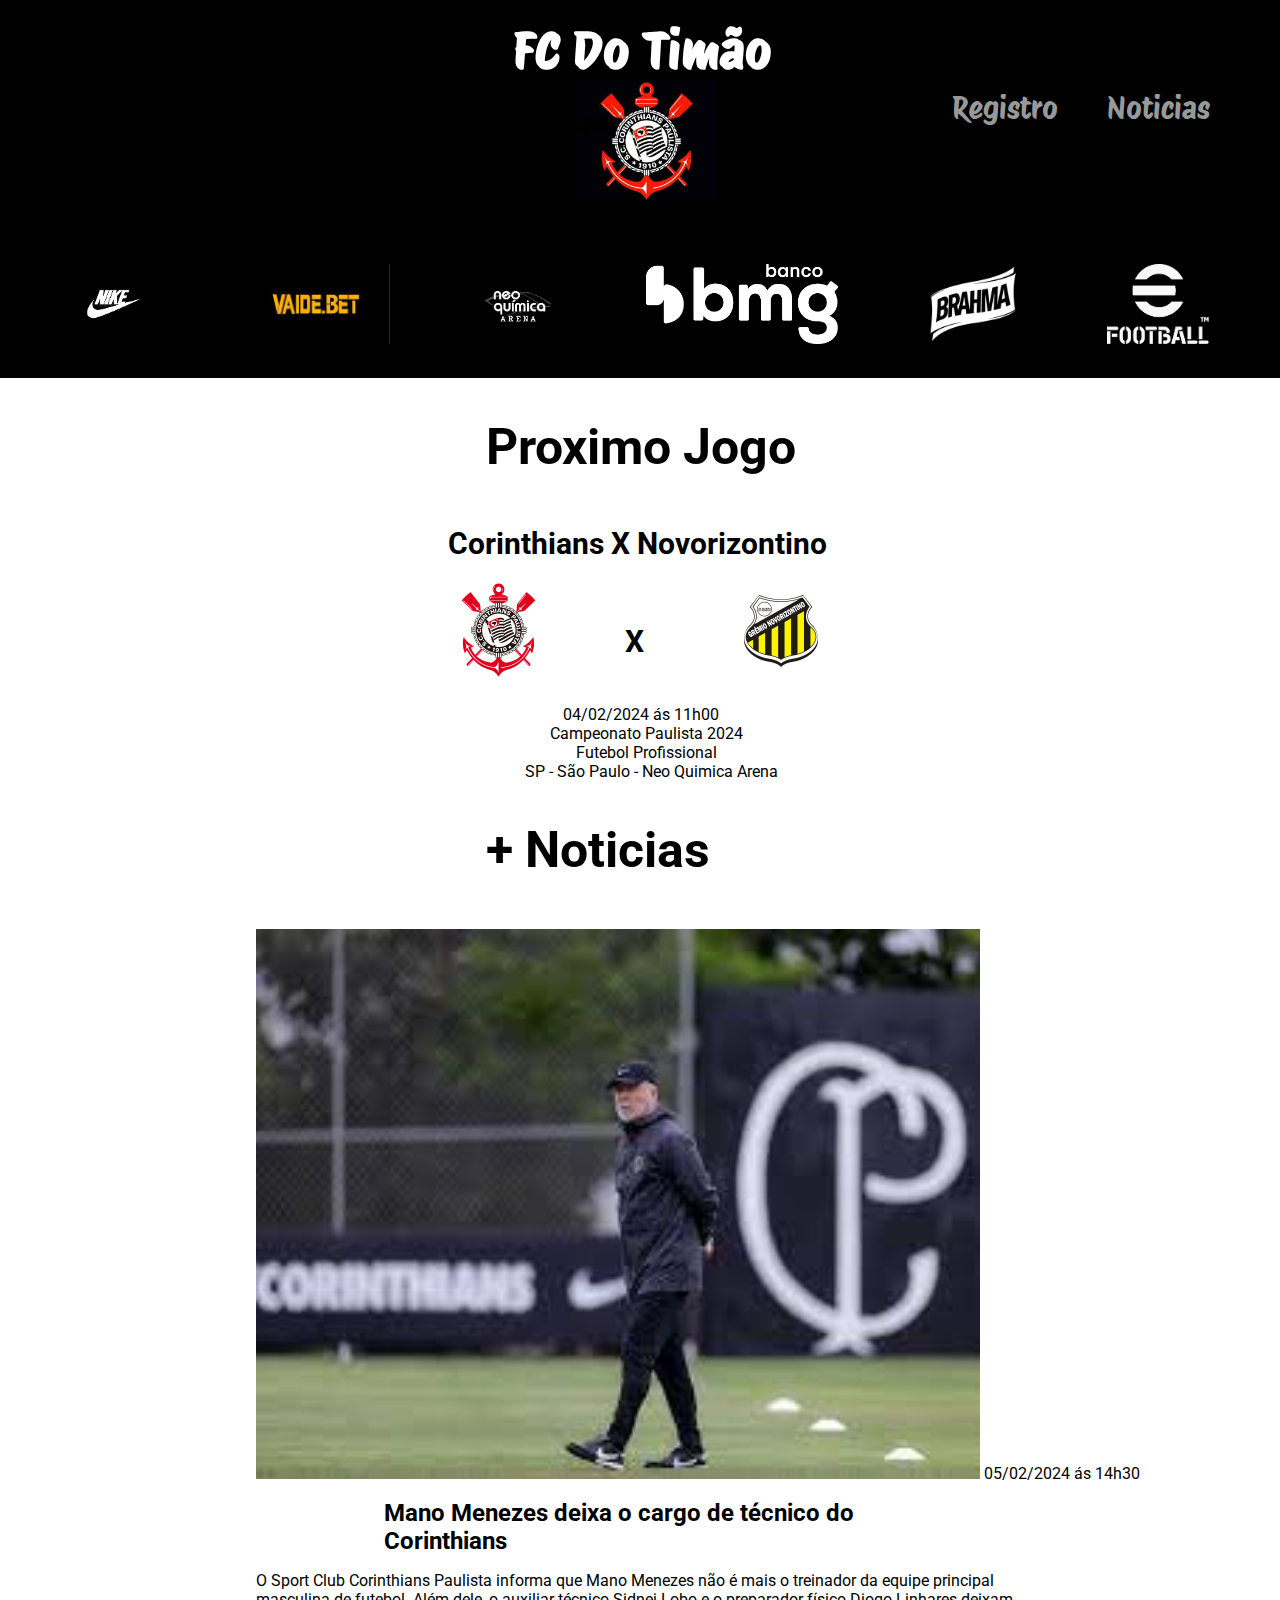
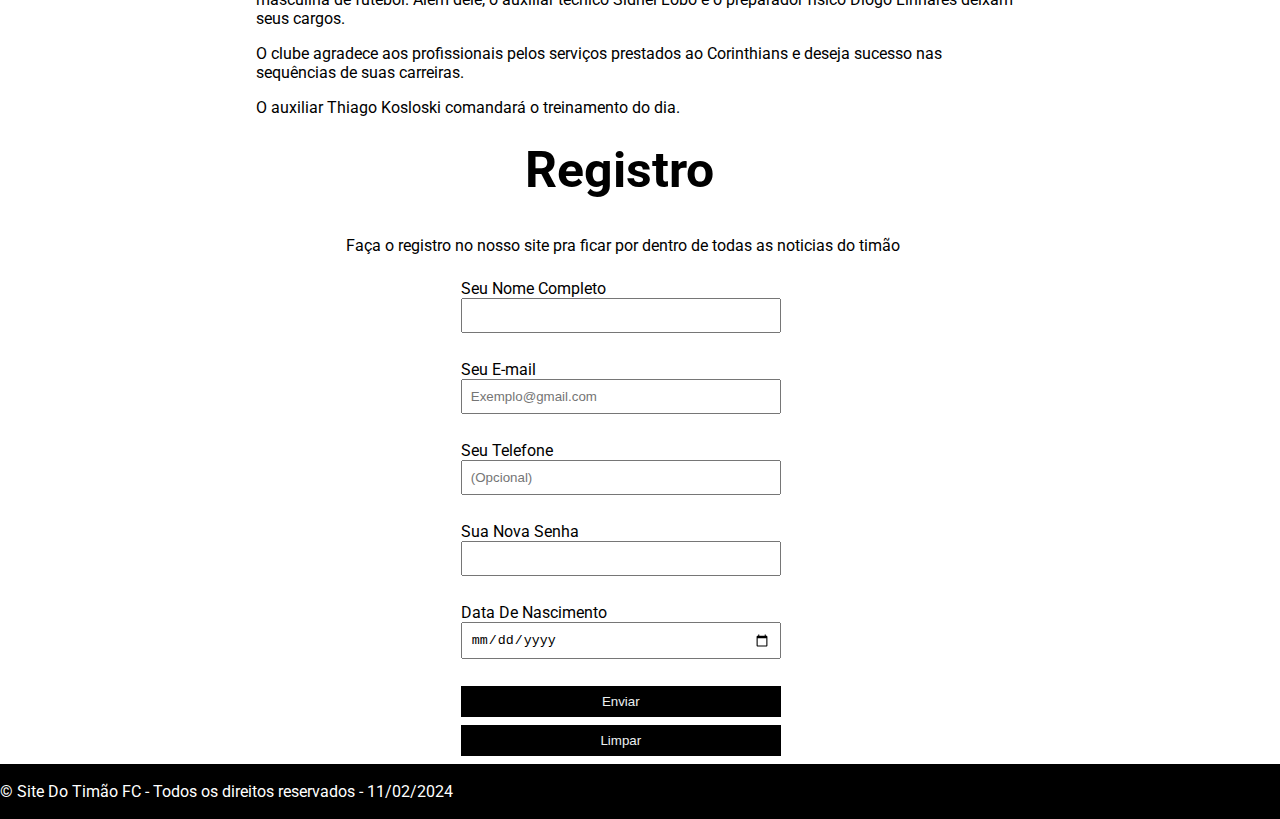
<file: index.html>
<!DOCTYPE html>
<html lang="pt-br">
<head>
    <meta charset="UTF-8">
    <meta name="viewport" content="width=device-width, initial-scale=1.0">
    <title>Site Do Timão FC</title>
    <link rel="stylesheet" href="./main.css">
    <link rel="preconnect" href="https://fonts.googleapis.com">
<link rel="preconnect" href="https://fonts.gstatic.com" crossorigin>
<link href="https://fonts.googleapis.com/css2?family=Roboto&display=swap" rel="stylesheet">
<link rel="preconnect" href="https://fonts.googleapis.com">
<link rel="preconnect" href="https://fonts.gstatic.com" crossorigin>
<link href="https://fonts.googleapis.com/css2?family=Roboto&display=swap" rel="stylesheet">
<link rel="preconnect" href="https://fonts.googleapis.com">
<link rel="preconnect" href="https://fonts.gstatic.com" crossorigin>
<link href="https://fonts.googleapis.com/css2?family=Protest+Riot&family=Roboto&display=swap" rel="stylesheet">
</head>
<body>
    <header>
        <div class="container">
            <h1>FC Do Timão</h1>
            <div class="imagem-tema">
            <img src="./images/images (4).jfif" alt="logo do corinthians">
            </div>
            <nav>
                <ul>
                    <li><a href="#noticias" id="noticias-header">Noticias</a></li>
                    <li><a href="#registro" id="registro-header">Registro</a></li>
                </ul>
            </nav>
            <div id="patrocinios">
                <img src="./images/transferir (1).png" alt="nike">
                <img src="./images/transferir.jfif" alt="vai de bet">
                <img src="./images/arena.png" alt="arena Corinthians">
                <img src="./images/bmg.png" alt="bmg">
                <img src="./images/brahma.png" alt="brahma">
                <img src="./images/efootball.png" alt="efootball">
            </div>
        </div>
    </header>
    <section>
        <div class="container">
            <div id="noticias">
                <h1>Proximo Jogo</h1>
                <h2>Corinthians X Novorizontino</h2>
                <div class="partida">
                    <div class="titulo-partida">
                        <img id="partida-corinthians" src="./images/e3dca9714da8a53bfc642de349dbdd93.png" alt="logo do corinthians">
                        <h2>X</h2>
                        <img src="./images/novo orizontino.png" alt="logo do novorizontino">
                    </div>
                        <p id="horario">04/02/2024 ás 11h00</p>
                        <p id="Paulista">Campeonato Paulista 2024</p>
                        <p id="profissional">Futebol Profissional</p>
                        <p id="endereco-jogo">SP - São Paulo - Neo Quimica Arena</p>
                        <h1>+ Noticias</h1>
                        <article>
                            <img id="mano-menezes" src="./images/mano meneses.jfif" alt="mano menezes">
                            <time>05/02/2024 ás 14h30</time>
                            <h3>Mano Menezes deixa o cargo de técnico do Corinthians</h3>
                            <p>O Sport Club Corinthians Paulista informa que Mano Menezes não é mais o treinador da equipe principal masculina de futebol. Além dele, o auxiliar técnico Sidnei Lobo e o preparador físico Diogo Linhares deixam seus cargos.</p>
                            <p>O clube agradece aos profissionais pelos serviços prestados ao Corinthians e deseja sucesso nas sequências de suas carreiras.</p>
                            <p>O auxiliar Thiago Kosloski comandará o treinamento do dia.</p>
                        </article>
                </div>
            </div>
        </div>
    </section>
    <section>
        <div class="container">
            <div id="registro">
                <h1>Registro</h1>
                <br>
                <p>Faça o registro no nosso site pra ficar por dentro de todas as noticias do timão</p>
                <form>
                    <label for="nome">Seu Nome Completo</label><input type="text" name="" id="nome"><br>
                    <label for="email">Seu E-mail </label><input placeholder="Exemplo@gmail.com" type="email" name="" id="email"><br>
                    <label for="telefone">Seu Telefone</label><input placeholder="(Opcional)" type="tel" name="" id="telefone"><br>
                    <label for="senha">Sua Nova Senha</label><input type="password" name="" id="senha"><br>
                    <label for="data">Data De Nascimento</label><input type="date" name="" id="data"><br>
                    <button type="submit">Enviar</button>
                    <button type="reset">Limpar</button>
                </form>
            </div>
        </div>
    </section>
    <div class="container">
        <footer>
            <p>
                &copy; Site Do Timão FC - Todos os direitos reservados - 11/02/2024
            </p>
        </footer>
    </div>
</body>
</html>
</file>
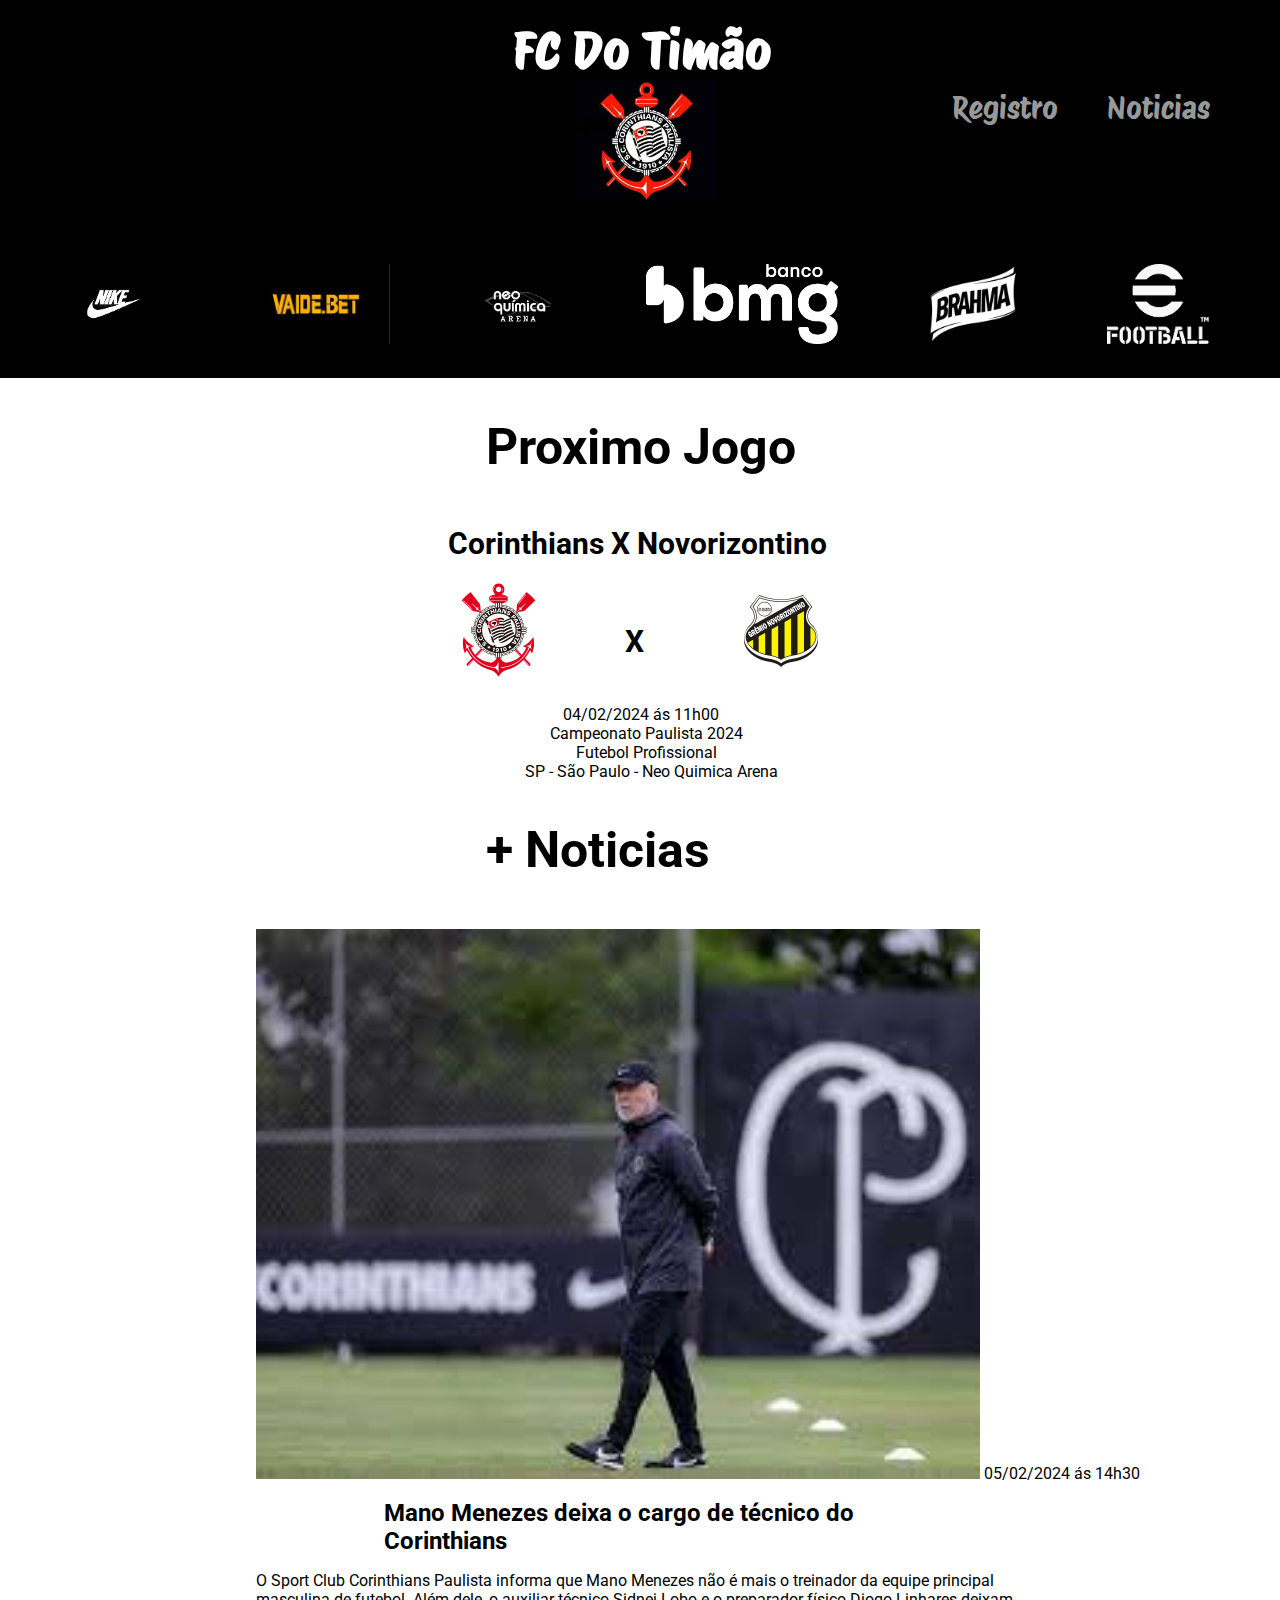
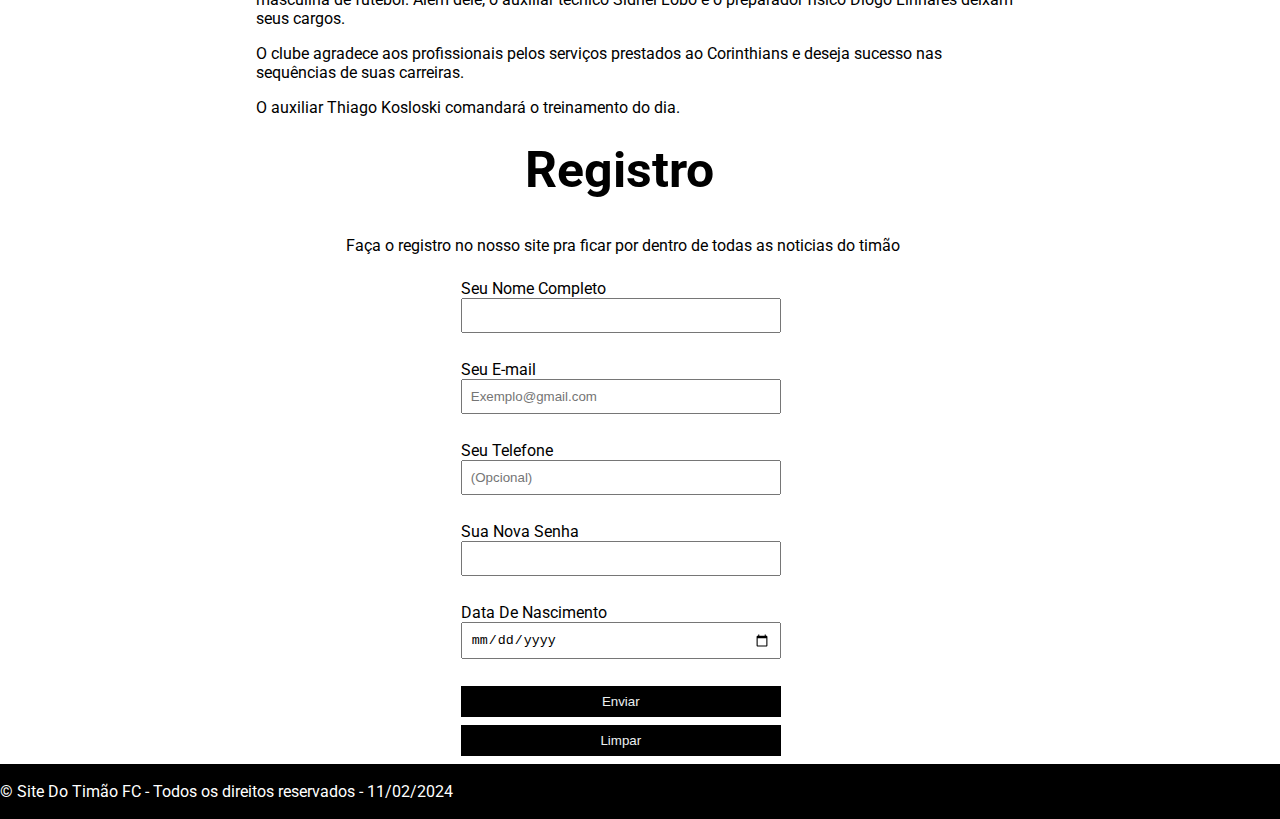
<file: corinthians.html>
<!DOCTYPE html>
<html lang="pt-br">
<head>
    <meta charset="UTF-8">
    <meta name="viewport" content="width=device-width, initial-scale=1.0">
    <title>Site Do Timão FC</title>
    <link rel="stylesheet" href="./corinthians.css">
    <link rel="preconnect" href="https://fonts.googleapis.com">
<link rel="preconnect" href="https://fonts.gstatic.com" crossorigin>
<link href="https://fonts.googleapis.com/css2?family=Roboto&display=swap" rel="stylesheet">
<link rel="preconnect" href="https://fonts.googleapis.com">
<link rel="preconnect" href="https://fonts.gstatic.com" crossorigin>
<link href="https://fonts.googleapis.com/css2?family=Roboto&display=swap" rel="stylesheet">
<link rel="preconnect" href="https://fonts.googleapis.com">
<link rel="preconnect" href="https://fonts.gstatic.com" crossorigin>
<link href="https://fonts.googleapis.com/css2?family=Protest+Riot&family=Roboto&display=swap" rel="stylesheet">
</head>
<body>
    <header>
        <div class="container">
            <h1>FC Do Timão</h1>
            <div class="imagem-tema">
            <img src="./images/images (4).jfif" alt="logo do corinthians">
            </div>
            <nav>
                <ul>
                    <li><a href="#noticias" id="noticias-header">Noticias</a></li>
                    <li><a href="#registro" id="registro-header">Registro</a></li>
                </ul>
            </nav>
            <div id="patrocinios">
                <img src="./images/transferir (1).png" alt="nike">
                <img src="./images/transferir.jfif" alt="vai de bet">
                <img src="./images/arena.png" alt="arena Corinthians">
                <img src="./images/bmg.png" alt="bmg">
                <img src="./images/brahma.png" alt="brahma">
                <img src="./images/efootball.png" alt="efootball">
            </div>
        </div>
    </header>
    <section>
        <div class="container">
            <div id="noticias">
                <h1>Proximo Jogo</h1>
                <h2>Corinthians X Novorizontino</h2>
                <div class="partida">
                    <div class="titulo-partida">
                        <img id="partida-corinthians" src="./images/e3dca9714da8a53bfc642de349dbdd93.png" alt="logo do corinthians">
                        <h2>X</h2>
                        <img src="./images/novo orizontino.png" alt="logo do novorizontino">
                    </div>
                        <p id="horario">04/02/2024 ás 11h00</p>
                        <p id="Paulista">Campeonato Paulista 2024</p>
                        <p id="profissional">Futebol Profissional</p>
                        <p id="endereco-jogo">SP - São Paulo - Neo Quimica Arena</p>
                        <h1>+ Noticias</h1>
                        <article>
                            <img id="mano-menezes" src="./images/mano meneses.jfif" alt="mano menezes">
                            <time>05/02/2024 ás 14h30</time>
                            <h3>Mano Menezes deixa o cargo de técnico do Corinthians</h3>
                            <p>O Sport Club Corinthians Paulista informa que Mano Menezes não é mais o treinador da equipe principal masculina de futebol. Além dele, o auxiliar técnico Sidnei Lobo e o preparador físico Diogo Linhares deixam seus cargos.</p>
                            <p>O clube agradece aos profissionais pelos serviços prestados ao Corinthians e deseja sucesso nas sequências de suas carreiras.</p>
                            <p>O auxiliar Thiago Kosloski comandará o treinamento do dia.</p>
                        </article>
                </div>
            </div>
        </div>
    </section>
    <section>
        <div class="container">
            <div id="registro">
                <h1>Registro</h1>
                <br>
                <p>Faça o registro no nosso site pra ficar por dentro de todas as noticias do timão</p>
                <form>
                    <label for="nome">Seu Nome Completo</label><input type="text" name="" id="nome"><br>
                    <label for="email">Seu E-mail </label><input placeholder="Exemplo@gmail.com" type="email" name="" id="email"><br>
                    <label for="telefone">Seu Telefone</label><input placeholder="(Opcional)" type="tel" name="" id="telefone"><br>
                    <label for="senha">Sua Nova Senha</label><input type="password" name="" id="senha"><br>
                    <label for="data">Data De Nascimento</label><input type="date" name="" id="data"><br>
                    <button type="submit">Enviar</button>
                    <button type="reset">Limpar</button>
                </form>
            </div>
        </div>
    </section>
    <div class="container">
        <footer>
            <p>
                &copy; Site Do Timão FC - Todos os direitos reservados - 11/02/2024
            </p>
        </footer>
    </div>
</body>
</html>
</file>
<file: main.css>
* {margin: 0;
    padding: 0;
    box-sizing: border-box;
}

body {
    font-family: 'Roboto', sans-serif;
}

header {
    background-color: black;
    padding: 20px 0;
    justify-content: space-between;
}

nav ul li #noticias-header {
    position: absolute;
    top: 10%;
    right: 40px;
}

nav ul li #registro-header {
    position: absolute;
    top: 10%;
    right: 15%;
}

.container {
    max-width: 1280px;
    width: 100%;
    margin: 0 auto;
}

nav ul li {
    display: inline;
    font-size: 18px;
}

header h1 {
    margin-left: 40%;
    color: #fff;
    font-family: 'Protest Riot', sans-serif;
    font-size: 50px;
}

.imagem-tema img {
    margin-left: 45%;
    height: 120px;
}

nav ul li a{
    color: #989999;
    text-decoration: none;
    font-size: 30px;
    margin-right: 30px;
    font-family: 'Protest Riot', sans-serif;
    }

    #patrocinios img {
        justify-content: space-between;
        display: inline-block;
        height: 100px;
        margin-left: 5%;
        padding: 10px;
        margin-top: 50px;
    }

#noticias h1 {
    font-size: 50px;
    margin-left: 38%;
    margin-top: 40px;
    margin-bottom: 50px;
}

.titulo-partida {
display: inline-flex;
align-items: center;
justify-content: space-between;
margin-left: 35%;
}

.partida img {
    height: 100px;

}

.partida h2 {
margin-right: 40%;
}

#noticias h2 {
    font-size: 30px;
    margin-left: 35%;
    margin-top: 40px;
    margin-bottom: 20px;
}

.partida time {
margin-top: 20px;
}

#horario{
    margin-left: 44%;
    margin-top: 20px;
}

#Paulista {
    margin-left: 43%;
}

#profissional {
    margin-left: 45%;
}

#endereco-jogo {
    margin-left: 41%;
}

#mano-menezes {
    height: 550px;
    margin-left: 20%;
}

#noticias article p {
    margin-top: 16px;
    margin-bottom: 16px;
    margin-left: 20%;
    margin-right: 20%;
    justify-content: center;
}

#noticias h3 {
    margin-top: 16px;
    margin-left: 30%;
    margin-right: 30%;
    font-size: 24px;
}

#registro h1 {
    margin-left: 41%;
    font-size: 50px;
    margin-top: 24px;
    margin-bottom: 18px;
}

#registro p {
    margin-left: 27%;
}

form {
    margin-top: 24px;
    margin-bottom: 8px;
    margin-left: 36%;
}


form input,
form button {
    display: block;
    width: 320px;
    margin-bottom: 8px;
    padding: 8px;
}

form button {
    background-color: #000000;
    color: #ecf0f1;
    border: none;
    cursor: pointer;
}

form button:hover {
    background-color: #313030;
}

footer {
    background-color: #000000;
    color: #fff;
    padding: 18px 0;
}
</file>
<file: corinthians.css>
* {margin: 0;
    padding: 0;
    box-sizing: border-box;
}

body {
    font-family: 'Roboto', sans-serif;
}

header {
    background-color: black;
    padding: 20px 0;
    justify-content: space-between;
}

nav ul li #noticias-header {
    position: absolute;
    top: 10%;
    right: 40px;
}

nav ul li #registro-header {
    position: absolute;
    top: 10%;
    right: 15%;
}

.container {
    max-width: 1280px;
    width: 100%;
    margin: 0 auto;
}

nav ul li {
    display: inline;
    font-size: 18px;
}

header h1 {
    margin-left: 40%;
    color: #fff;
    font-family: 'Protest Riot', sans-serif;
    font-size: 50px;
}

.imagem-tema img {
    margin-left: 45%;
    height: 120px;
}

nav ul li a{
    color: #989999;
    text-decoration: none;
    font-size: 30px;
    margin-right: 30px;
    font-family: 'Protest Riot', sans-serif;
    }

    #patrocinios img {
        justify-content: space-between;
        display: inline-block;
        height: 100px;
        margin-left: 5%;
        padding: 10px;
        margin-top: 50px;
    }

#noticias h1 {
    font-size: 50px;
    margin-left: 38%;
    margin-top: 40px;
    margin-bottom: 50px;
}

.titulo-partida {
display: inline-flex;
align-items: center;
justify-content: space-between;
margin-left: 35%;
}

.partida img {
    height: 100px;

}

.partida h2 {
margin-right: 40%;
}

#noticias h2 {
    font-size: 30px;
    margin-left: 35%;
    margin-top: 40px;
    margin-bottom: 20px;
}

.partida time {
margin-top: 20px;
}

#horario{
    margin-left: 44%;
    margin-top: 20px;
}

#Paulista {
    margin-left: 43%;
}

#profissional {
    margin-left: 45%;
}

#endereco-jogo {
    margin-left: 41%;
}

#mano-menezes {
    height: 550px;
    margin-left: 20%;
}

#noticias article p {
    margin-top: 16px;
    margin-bottom: 16px;
    margin-left: 20%;
    margin-right: 20%;
    justify-content: center;
}

#noticias h3 {
    margin-top: 16px;
    margin-left: 30%;
    margin-right: 30%;
    font-size: 24px;
}

#registro h1 {
    margin-left: 41%;
    font-size: 50px;
    margin-top: 24px;
    margin-bottom: 18px;
}

#registro p {
    margin-left: 27%;
}

form {
    margin-top: 24px;
    margin-bottom: 8px;
    margin-left: 36%;
}


form input,
form button {
    display: block;
    width: 320px;
    margin-bottom: 8px;
    padding: 8px;
}

form button {
    background-color: #000000;
    color: #ecf0f1;
    border: none;
    cursor: pointer;
}

form button:hover {
    background-color: #313030;
}

footer {
    background-color: #000000;
    color: #fff;
    padding: 18px 0;
}
</file>
